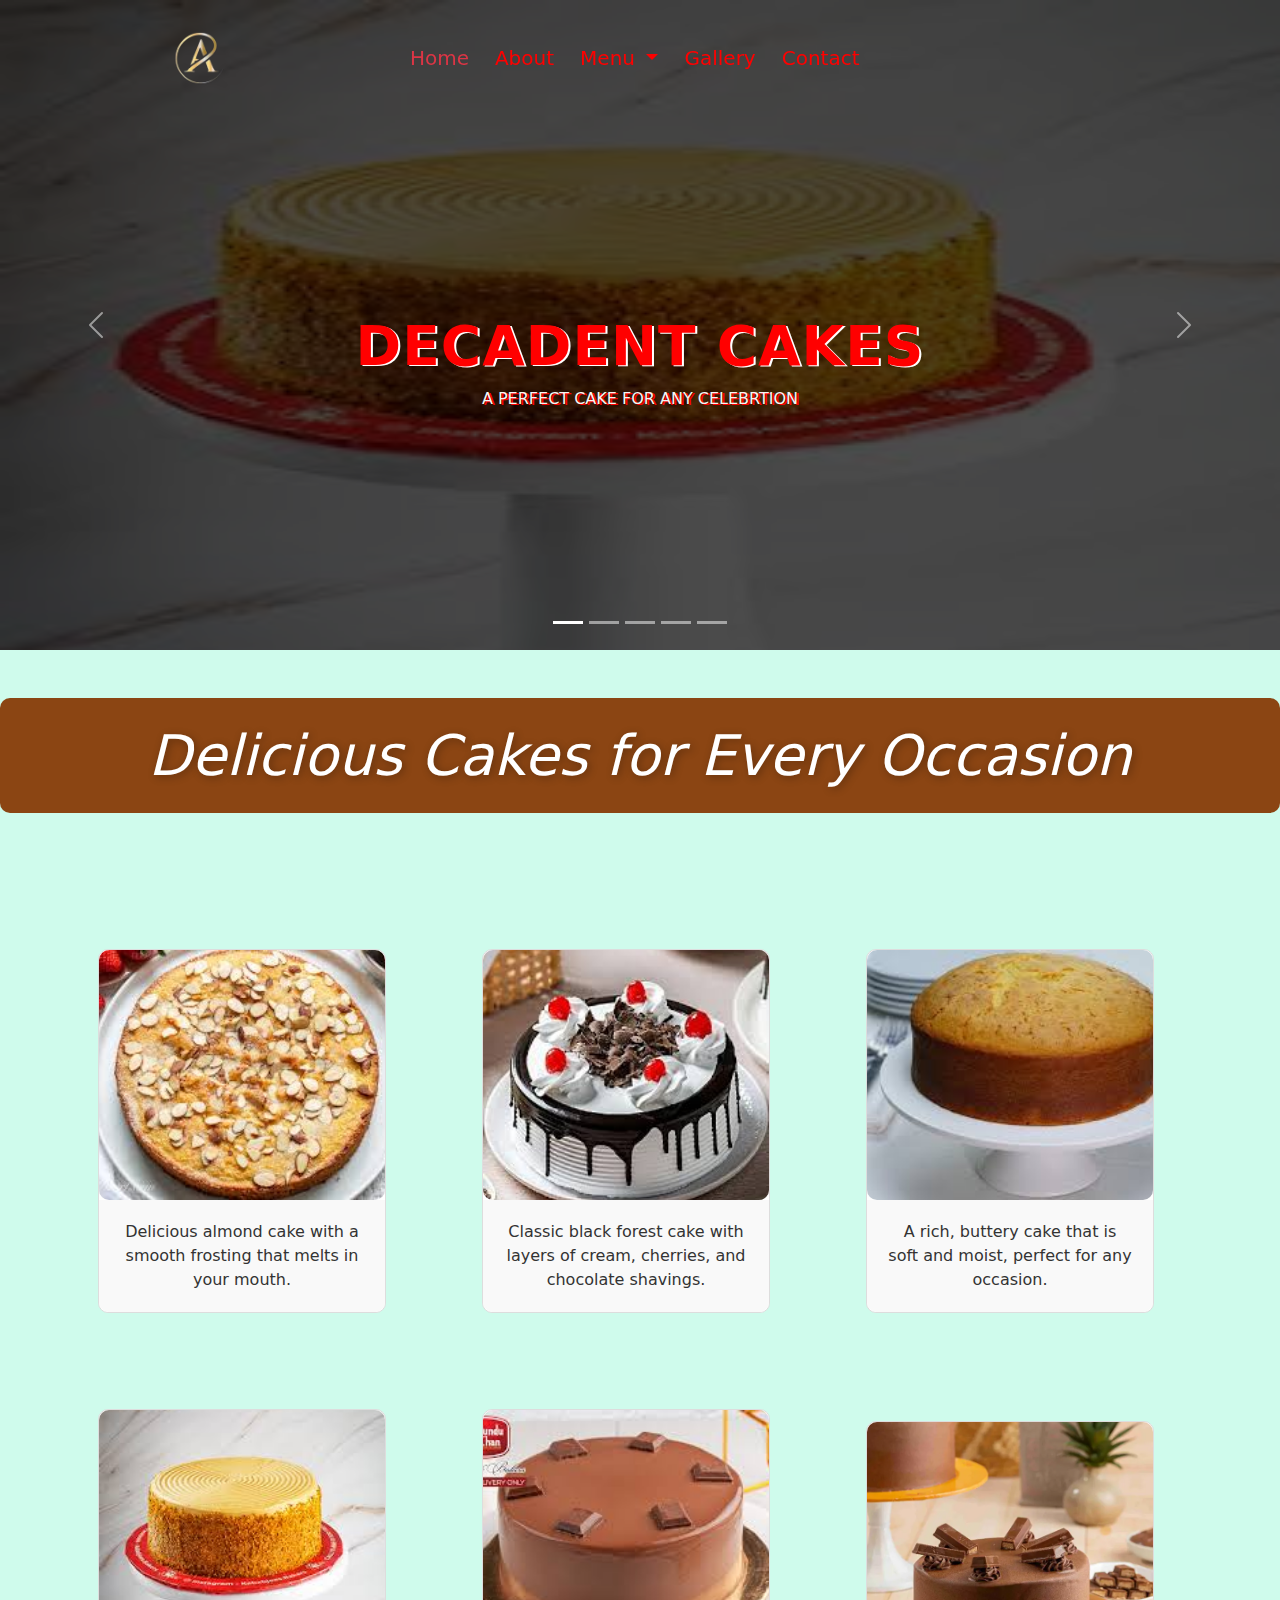
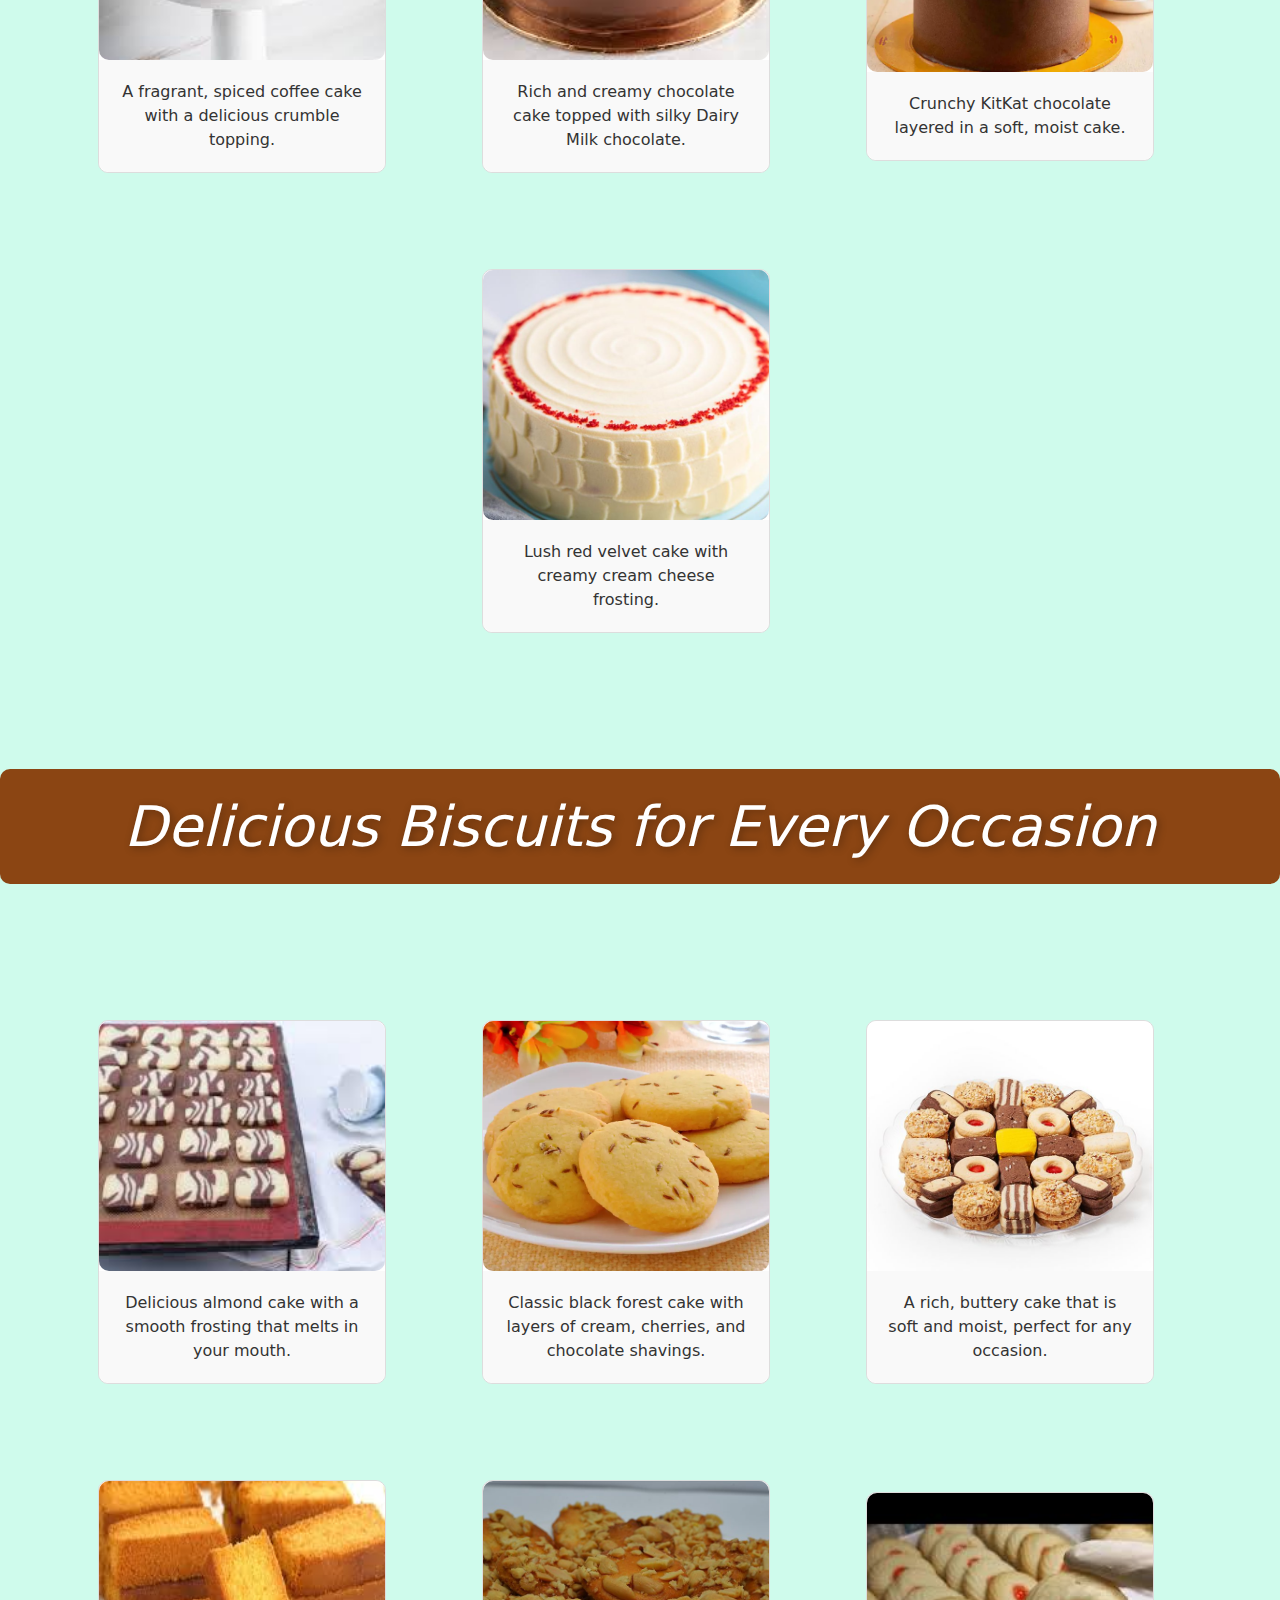
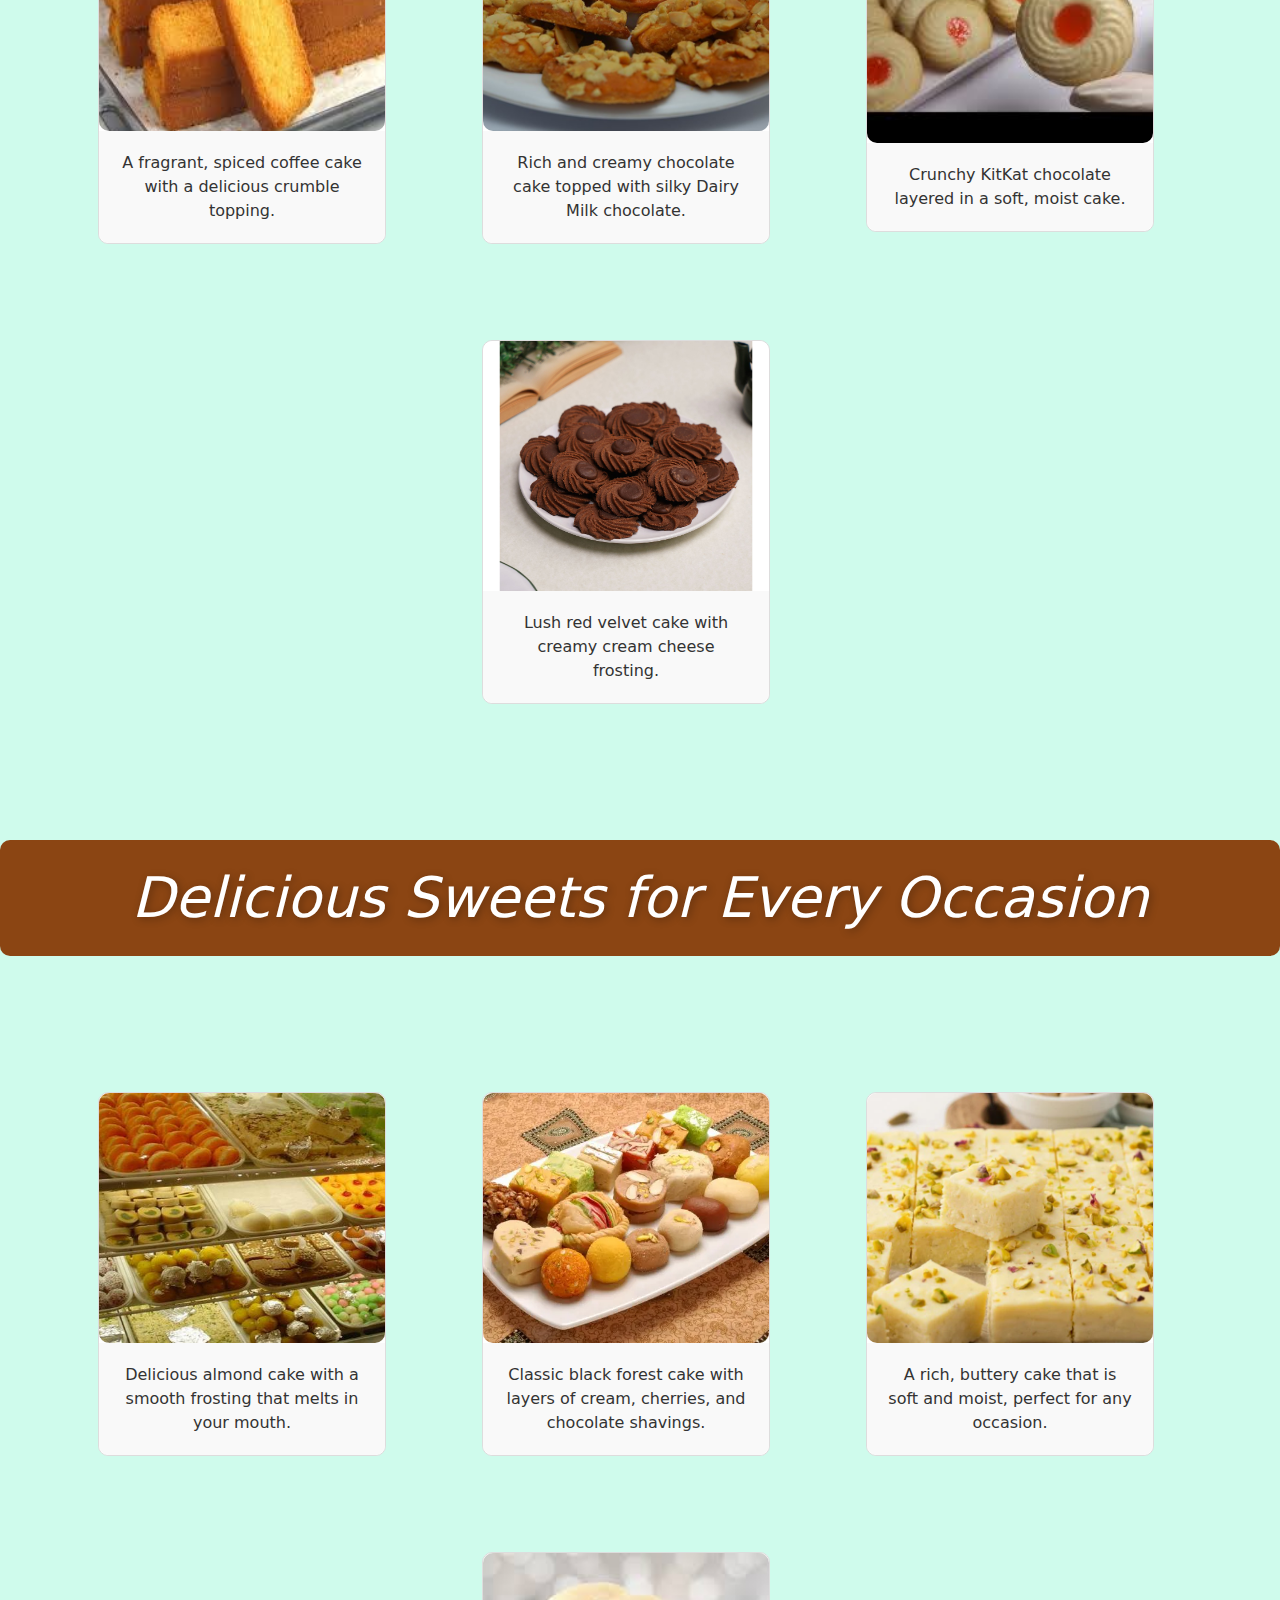
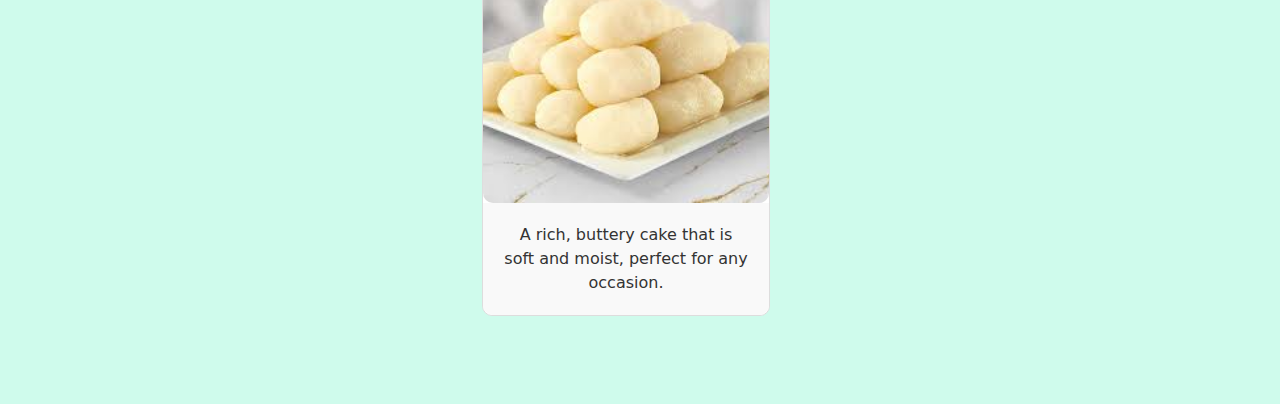
<file: final Bakery/menu/index.html>
<!DOCTYPE html>
<html lang="en">
<head>
    <meta charset="UTF-8">
    <meta name="viewport" content="width=device-width, initial-scale=1.0">
    <link href="https://cdn.jsdelivr.net/npm/bootstrap@5.3.3/dist/css/bootstrap.min.css" rel="stylesheet" integrity="sha384-QWTKZyjpPEjISv5WaRU9OFeRpok6YctnYmDr5pNlyT2bRjXh0JMhjY6hW+ALEwIH" crossorigin="anonymous">
    <link rel="stylesheet" href="https://cdnjs.cloudflare.com/ajax/libs/font-awesome/6.6.0/css/all.min.css" integrity="sha512-Kc323vGBEqzTmouAECnVceyQqyqdsSiqLQISBL29aUW4U/M7pSPA/gEUZQqv1cwx4OnYxTxve5UMg5GT6L4JJg==" crossorigin="anonymous" referrerpolicy="no-referrer" />

    <link rel="stylesheet" href="style.css">
    <title>Document</title>
</head>
<body>
                                                   <!-- navbar start -->
   <header>
    <nav class="navbar navbar-expand-lg  d-flex flex-row fixed-top " >
      <div class="container-fluid nav-bg pt-0 pb-0   ">
        <img src="../images/luxury-letter-a-logo-a-logotype-for-elegant-and-stylish-fashion-symbol-vector-removebg-preview.png" class="navbar-brand text-dark " alt="">

        <button class="navbar-toggler bg-light me-3" type="button" data-bs-toggle="collapse" data-bs-target="#navbarSupportedContent"
          aria-controls="navbarSupportedContent" aria-expanded="false" aria-label="Toggle navigation">
          <span class="navbar-toggler-icon "></span>
        </button>
        <div class="collapse navbar-collapse " id="navbarSupportedContent">
          <ul class="navbar-nav me-auto mb-2 mb-lg-0 d-flex">
            <li class="nav-item ">
              <a class="nav-link text-danger text-center" aria-current="page" href="../home/index.html">Home</a>
            </li>
            <li class="nav-item">
              <a class="nav-link text-center" href="#About-Section">About</a>
            </li>
            <li class="nav-item dropdown">
              <a class="nav-link dropdown-toggle text-center" href="../Menu/index.html" role="button" data-bs-toggle="dropdown"
                aria-expanded="false">
                Menu
              </a>
              <ul class="dropdown-menu">
                <li><a class="dropdown-item " href="#cakes">Cakes</a></li>
                <li><a class="dropdown-item" href="#biscuits">Biscuits</a></li>
                <li><a class="dropdown-item" href="#sweets">Sweets</a></li>
                <li><a class="dropdown-item" href="#nimco">Nimco</a></li>
  
                
              </ul>
            </li>
            
            <li class="nav-item ">
              <a class="nav-link text-center" aria-disabled="true" href="#Gallery">Gallery</a>
            </li>
            <li class="nav-item">
              <a class="nav-link text-center" aria-disabled="true" href="#contact">Contact</a>
            </li>
           
          </ul>
         
        </div>
      </div>
    </nav>
    </header>
                                                     <!-- navbar end -->

                                                      <!-- carousel  start-->

<main>
    <div id="carouselExampleCaptions" class="carousel slide">
      <div class="carousel-indicators">
        <button type="button" data-bs-target="#carouselExampleCaptions" data-bs-slide-to="0" class="active" aria-label="Slide 1" aria-current="true"></button>
        <button type="button" data-bs-target="#carouselExampleCaptions" data-bs-slide-to="1" aria-label="Slide 2" class=""></button>
        <button type="button" data-bs-target="#carouselExampleCaptions" data-bs-slide-to="2" aria-label="Slide 3" class=""></button>
        <button type="button" data-bs-target="#carouselExampleCaptions" data-bs-slide-to="3" aria-label="Slide 4" class=""></button>
        <button type="button" data-bs-target="#carouselExampleCaptions" data-bs-slide-to="4" aria-label="Slide 5" class=""></button>
      </div>
      <div class="carousel-inner">
        <div class="carousel-item active">
          <img src="../images/coffee-cake.jpeg" class="d-block w-100" alt="...">
          <div class="carousel-caption ">
            <h3>DECADENT CAKES</h2>
            <p>A PERFECT CAKE FOR ANY CELEBRTION </p>
          </div>
        </div>
        <div class="carousel-item">
          <img src="../images/zeera biscuits.webp" class="d-block w-100" alt="...">
          <div class="carousel-caption ">
            <h3>KHASTA BISCUITS</h2>
              <p>JO BARHAYE CHAI KA MAZA DUBALA</p>
          </div>
        </div>
        <div class="carousel-item">
          <img src="../images/mix mithai.webp" class="d-block w-100" alt="...">
          <div class="carousel-caption ">
            <h3>KHASTA BISCUITS</h2>
              <p>JO BARHAYE CHAI KA MAZA DUBALA</p>
          </div>
        </div>
        <div class="carousel-item">
          <img src="../images/samosey.jpeg" class="d-block w-100" alt="...">
          <div class="carousel-caption ">
            <h3>KHASTA BISCUITS</h2>
              <p>JO BARHAYE CHAI KA MAZA DUBALA</p>
          </div>
        </div>
        <div class="carousel-item">
          <img src="../images/nimco.webp" class="d-block w-100" alt="...">
          <div class="carousel-caption ">
            <h3>KHASTA BISCUITS</h2>
              <p>JO BARHAYE CHAI KA MAZA DUBALA</p>
          </div>
        </div>
      </div>
      <button class="carousel-control-prev" type="button" data-bs-target="#carouselExampleCaptions" data-bs-slide="prev">
        <span class="carousel-control-prev-icon" aria-hidden="true"></span>
        <span class="visually-hidden">Previous</span>
      </button>
      <button class="carousel-control-next" type="button" data-bs-target="#carouselExampleCaptions" data-bs-slide="next">
        <span class="carousel-control-next-icon" aria-hidden="true"></span>
        <span class="visually-hidden">Next</span>
      </button>
    </div>
                                                               <!-- carousel end -->
    

    <!-- chatgpt end -->
    <h1 class="cakes-heading text-center mt-5 p-4" id="cakes">Delicious Cakes for Every Occasion</h1>

    <div class="section-pad pt-5 pe-5 d-flex flex-wrap flex-row">
        <div class="card m-5" style="width: 18rem;">
            <img src="../images/almond-cake.jpeg" class="card-img-top" alt="Almond Cake">
            <div class="card-body">
                <p class="card-text">Delicious almond cake with a smooth frosting that melts in your mouth.</p>
            </div>
        </div>
    
        <div class="card m-5" style="width: 18rem;">
            <img src="../images/black-forest.jpeg" class="card-img-top" alt="Black Forest Cake">
            <div class="card-body">
                <p class="card-text">Classic black forest cake with layers of cream, cherries, and chocolate shavings.</p>
            </div>
        </div>
    
        <div class="card m-5" style="width: 18rem;">
            <img src="../images/butter-cake.jpeg" class="card-img-top" alt="Butter Cake">
            <div class="card-body">
                <p class="card-text">A rich, buttery cake that is soft and moist, perfect for any occasion.</p>
            </div>
        </div>
    
        <div class="card m-5" style="width: 18rem;">
            <img src="../images/coffee-cake.jpeg" class="card-img-top" alt="Coffee Cake">
            <div class="card-body">
                <p class="card-text">A fragrant, spiced coffee cake with a delicious crumble topping.</p>
            </div>
        </div>
    
        <div class="card m-5" style="width: 18rem;">
            <img src="../images/dairy-milk.jpeg" class="card-img-top" alt="Dairy Milk Cake">
            <div class="card-body">
                <p class="card-text">Rich and creamy chocolate cake topped with silky Dairy Milk chocolate.</p>
            </div>
        </div>
    
        <div class="card m-5" style="width: 18rem;">
            <img src="../images/kitkat.webp" class="card-img-top" alt="KitKat Cake">
            <div class="card-body">
                <p class="card-text">Crunchy KitKat chocolate layered in a soft, moist cake.</p>
            </div>
        </div>
    
        <div class="card m-5" style="width: 18rem;">
            <img src="../images/red-velvet.jpg" class="card-img-top" alt="Red Velvet Cake">
            <div class="card-body">
                <p class="card-text">Lush red velvet cake with creamy cream cheese frosting.</p>
            </div>
        </div>
    </div>
    
    <!-- biscuits Heading Section -->
    

    <!-- biscuits Heading Section -->
    <h1 class="cakes-heading text-center mt-5 p-4" id="biscuits">Delicious Biscuits for Every Occasion</h1>
    
    <div class="section-pad pt-5 pe-5 d-flex flex-wrap flex-row">
        <!-- Repeat the same structure for cakes again -->
        <div class="card m-5" style="width: 18rem;">
            <img src="../images/marble biscuit.jpeg" class="card-img-top" alt="Almond Cake">
            <div class="card-body">
                <p class="card-text">Delicious almond cake with a smooth frosting that melts in your mouth.</p>
            </div>
        </div>
    
        <div class="card m-5" style="width: 18rem;">
            <img src="../images/zeera biscuits.webp" class="card-img-top" alt="Black Forest Cake">
            <div class="card-body">
                <p class="card-text">Classic black forest cake with layers of cream, cherries, and chocolate shavings.</p>
            </div>
        </div>
    
        <div class="card m-5" style="width: 18rem;">
            <img src="../images/mix biscuit.jpeg" class="card-img-top" alt="Butter Cake">
            <div class="card-body">
                <p class="card-text">A rich, buttery cake that is soft and moist, perfect for any occasion.</p>
            </div>
        </div>
    
        <div class="card m-5" style="width: 18rem;">
            <img src="../images/cakerusk.jpeg" class="card-img-top" alt="Coffee Cake">
            <div class="card-body">
                <p class="card-text">A fragrant, spiced coffee cake with a delicious crumble topping.</p>
            </div>
        </div>
    
        <div class="card m-5" style="width: 18rem;">
            <img src="../images/peanut-biscuit.jpg" class="card-img-top" alt="Dairy Milk Cake">
            <div class="card-body">
                <p class="card-text">Rich and creamy chocolate cake topped with silky Dairy Milk chocolate.</p>
            </div>
        </div>
    
        <div class="card m-5" style="width: 18rem;">
            <img src="../images/jam-biscuit.jpeg" class="card-img-top" alt="KitKat Cake">
            <div class="card-body">
                <p class="card-text">Crunchy KitKat chocolate layered in a soft, moist cake.</p>
            </div>
        </div>
    
        <div class="card m-5" style="width: 18rem;">
            <img src="../images/chocolate-biscuit.jpg" class="card-img-top" alt="Red Velvet Cake">
            <div class="card-body">
                <p class="card-text">Lush red velvet cake with creamy cream cheese frosting.</p>
            </div>
        </div>
    </div>


    <!-- biscuits Heading Section -->
    <h1 class="cakes-heading text-center mt-5 p-4" id="biscuits">Delicious Sweets for Every Occasion</h1>
    
    <div class="section-pad pt-5 pe-5 d-flex flex-wrap flex-row">
        <!-- Repeat the same structure for cakes again -->
        <div class="card m-5" style="width: 18rem;">
            <img src="../images/Mathai-shop.jpg" class="card-img-top" alt="Almond Cake">
            <div class="card-body">
                <p class="card-text">Delicious almond cake with a smooth frosting that melts in your mouth.</p>
            </div>
        </div>
    
        <div class="card m-5" style="width: 18rem;">
            <img src="../images/mix mithai.webp" class="card-img-top" alt="Black Forest Cake">
            <div class="card-body">
                <p class="card-text">Classic black forest cake with layers of cream, cherries, and chocolate shavings.</p>
            </div>
        </div>
    
        <div class="card m-5" style="width: 18rem;">
            <img src="../images/SPECIAL-QALAQAND.webp" class="card-img-top" alt="Butter Cake">
            <div class="card-body">
                <p class="card-text">A rich, buttery cake that is soft and moist, perfect for any occasion.</p>
            </div>
        </div>

        <div class="card m-5" style="width: 18rem;">
            <img src="../images/images (1).jpeg" class="card-img-top" alt="Butter Cake">
            <div class="card-body">
                <p class="card-text">A rich, buttery cake that is soft and moist, perfect for any occasion.</p>
            </div>
        </div>


      <script src="https://cdn.jsdelivr.net/npm/bootstrap@5.3.3/dist/js/bootstrap.bundle.min.js" integrity="sha384-YvpcrYf0tY3lHB60NNkmXc5s9fDVZLESaAA55NDzOxhy9GkcIdslK1eN7N6jIeHz" crossorigin="anonymous"></script>

    <script src="menu.js"></script>
</body>
</html>
</file>
<file: final Bakery/menu/style.css>
body{
    background-color: rgba(165, 248, 220, 0.534);

}    
    
    
    
    /* navbar-start */

.fixed-top {
  margin-top: 0;
}
.scrolled-nav {
  background-color: rgba(212, 121, 121, 0.788);
  color: red;
  box-shadow: 0 3px 10px rgba(255, 0, 0, 0.15);
  /* color: black; */
  transition: all 0.9s;
  height: auto;
}
.scrolled-nav a {
  color: whitesmoke;
}

.scrolled-nav a:hover {
  color: red;
}
.navbar-brand {
  height: 100px;
  margin-left: 10%;
  margin-right: 10%;
}

.navbar-nav {
  margin-right: 40%;
}
.nav-link {
  color: red;
  font-size: 20px;
  margin-left: 10px;
}
.nav-link:hover {
  color: whitesmoke;
  font-weight: bold;
}

                                                           /* navbar-end */
                                                    /* carousel-start */

.carousel-item img {
  height: 650px;
  /* height: 90vh; */
}

.carousel-caption h3 {
  font-size: 55px;
  font-weight: bold;
  letter-spacing: 1px;
  text-transform: uppercase;
  /* margin-top: 80%; */
  color: red;
  text-shadow: 2px 1px white;
  /* z-index: 1; */
}
.carousel-caption {
  /* bottom: 400px; */
  z-index: 1;
  top: 45%;
}
.carousel-caption p {
  width: 60%;
  margin: auto;
  font-size: 16px;
  color: whitesmoke;
  text-shadow: 2px 1px red;
}
.carousel-item:before {
  content: "";
  background-color: rgba(0, 0, 0, 0.7);
  z-index: 1;
  position: absolute;
  top: 0px;
  left: 0px;
  height: 100%;
  width: 100%;
}

@media only screen and (max-width: 500px) {
  .carousel-item img {
    height: 450px;
  }

  .carousel-caption {
    bottom: 320px;
  }
  .carousel-caption h3 {
    font-size: 25px;
  }
  .carousel-caption p {
    width: 100%;
    font-size: 15px;
  }
}

                                                                        /* carousel-end */
/* .section-pad{
    padding: 20px ;
}

.card-heading{
    font-style: italic;
    color: burlywood;
    font-size: 60px;
    background-image: url(../images/kitkat.webp);
    background-repeat: no-repeat;
    background-size: cover;
    background-position: center;
    border: 2px dotted brown;

}

.card img{
    height: 280px;
} */

/* Padding for the sections */




/* Padding for the sections */
.section-pad {
    padding: 40px 20px; 
}

/* Heading style for cakes section */
.cakes-heading {
    font-style: italic;
    color: #fff;
    font-size: 3.5rem; /* Larger heading for emphasis */
    background-color: #8B4513; /* A rich brown color for bakery feel */
    padding: 20px;
    border-radius: 10px;
    margin-bottom: 40px;
    text-shadow: 2px 2px 8px rgba(0, 0, 0, 0.3); /* Shadow for better readability */
    text-align: center;
}

/* Card image styling */
.card img {
    height: 250px; /* Reduced height for a better fit */
    object-fit: cover;
    border-radius: 10px; /* Rounded corners for the image */
    transition: transform 0.3s ease-in-out;
}

/* Card body content styling */
.card-body {
    background-color: #f9f9f9; /* Light grey background for card body */
    border-radius: 0 0 10px 10px; /* Rounded bottom corners */
    padding: 20px;
    transition: transform 0.3s ease-in-out; /* Smooth hover effect */
    text-align: center; /* Centered text */
}

/* Hover effect for cards */
.card:hover {
    transform: translateY(-10px); /* Raised effect on hover */
    box-shadow: 0 4px 15px rgba(0, 0, 0, 0.2); /* Light shadow for card */
}

/* Card text for improved readability */
.card-text {
    font-size: 1rem;
    color: #333;
    line-height: 1.5;
}

/* Card general styling */
.card {
    margin: 15px;
    transition: all 0.3s ease; /* Smooth transition for hover effect */
    border: 1px solid #ddd; /* Light border for the card */
    border-radius: 10px; /* Rounded corners for the card */
    background-color: #fff;
}

/* Responsive card grid layout */
@media (max-width: 767px) {
    .section-pad {
        padding: 20px 10px; 
    }

    .card {
        width: 100% !important; /* Full width on smaller screens */
    }

    .cakes-heading {
        font-size: 2.5rem; /* Slightly smaller font on mobile */
    }
}

/* Section container for flex display */
.d-flex {
    justify-content: center; 
    align-items: center;
    flex-wrap: wrap;
 
}
</file>
